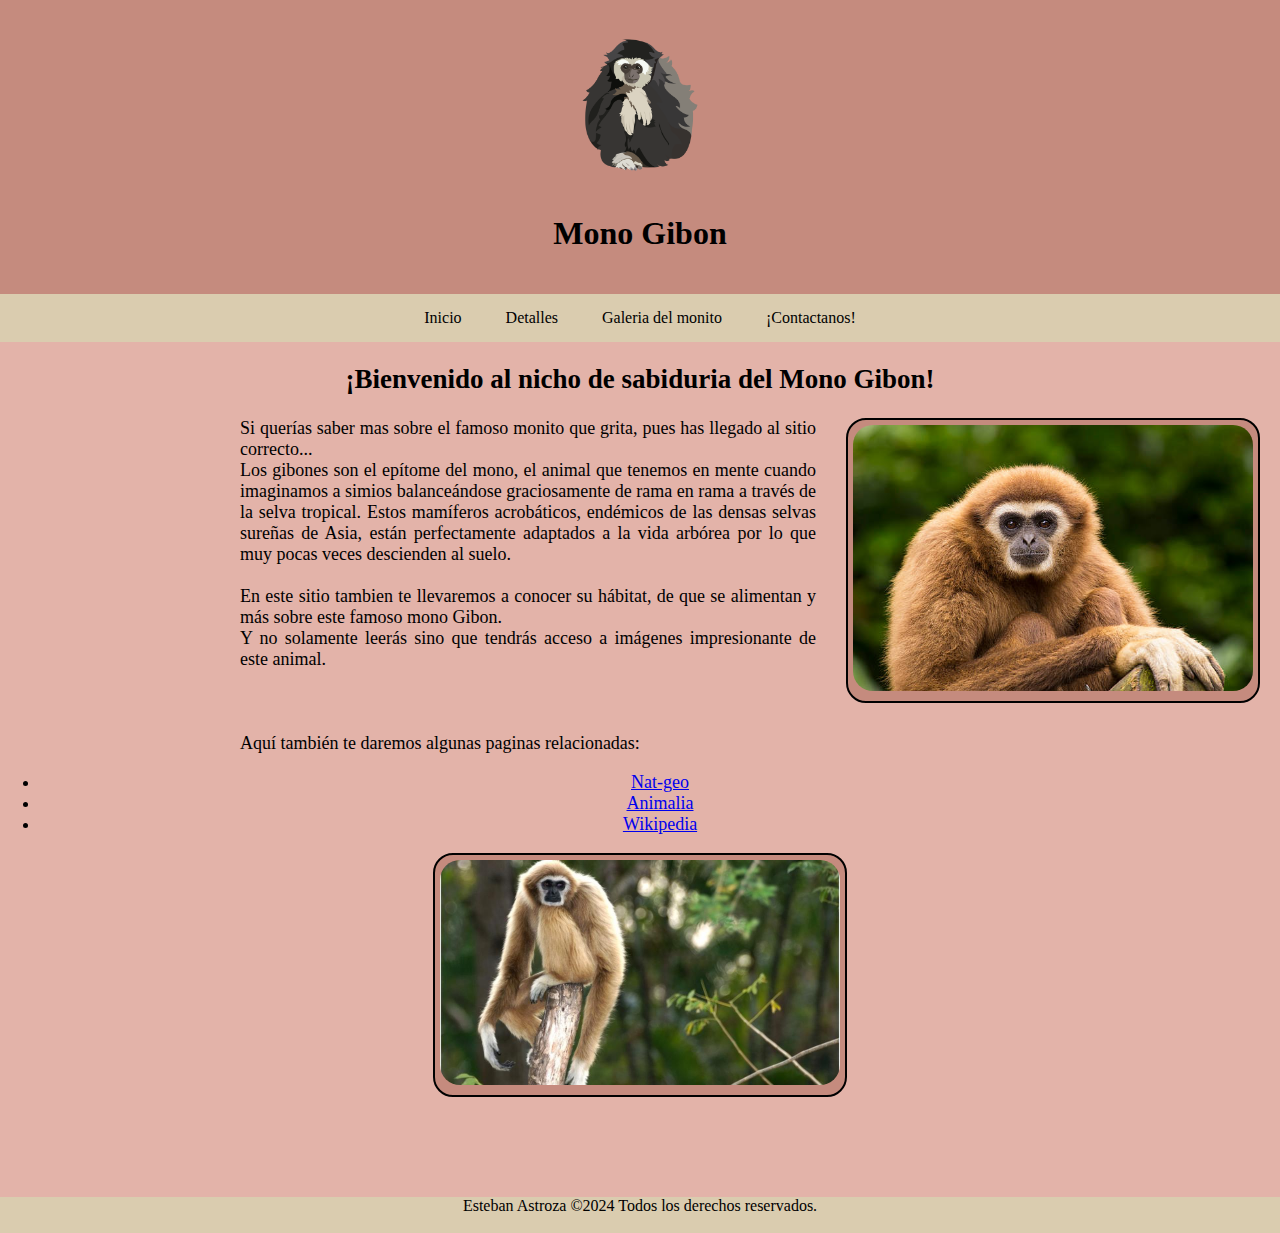
<file: Gibon/index.html>
<!DOCTYPE html>
<html lang="es">
<head>
    <meta charset="UTF-8">
    <meta name="viewport" content="width=device-width, initial-scale=1.0">
    <title>Mono Gibon</title>
    <link rel="stylesheet" href="css/styles.css">
</head>
<body class="index">
    <div class="banner">
        <header>
            <img src="imagenes/logo_reworked.png" alt="Logo Gibon">
            <h1>Mono Gibon</h1>
        </header>
        <nav>
            <a href="index.html">Inicio</a>
            <a href="details.html">Detalles</a>
            <a href="galeria.html">Galeria del monito</a>
            <a href="contact.html">¡Contactanos!</a>
            </nav>
        <main class="main_index">
            <h2>
                ¡Bienvenido al nicho de sabiduria del Mono Gibon!
            </h2>
            <div class="box">
                <img src="imagenes/monito_1.jpg" alt="Mono Gibon">
            </div>
            <p>
                Si querías saber mas sobre el famoso monito que grita, pues has llegado al sitio correcto...
                <br>
                Los gibones son el epítome del mono, el animal que tenemos en mente cuando imaginamos a simios balanceándose graciosamente de rama en rama a través de la selva tropical.

                Estos mamíferos acrobáticos, endémicos de las densas selvas sureñas de Asia, están perfectamente adaptados a la vida arbórea por lo que muy pocas veces descienden al suelo.
            </p>
            <br>
            <p>
                En este sitio tambien te llevaremos a conocer su hábitat, de que se alimentan y más sobre este famoso mono Gibon.
                <br>
                Y no solamente leerás sino que tendrás acceso a imágenes impresionante de este animal.
            </p>
            <br>
            <br>
            <br>
            <p> Aquí también te daremos algunas paginas relacionadas:</p>
            <div class="listaindex">
                <ul>
                    <li>
                        <a href="https://www.nationalgeographic.es/animales/gibon"> Nat-geo</a>
                    </li>
                    <li>
                        <a href="https://animalia.bio/es/agile-gibbon?taxonomy=82"> Animalia </a>
                    </li>
                    <li>
                        <a href="https://es.wikipedia.org/wiki/Hylobates_lar"> Wikipedia </a>
                    </li>
                </ul>
            </div>
            <div class="boximg">
                <img src="imagenes/gibon_pensando.jpg" alt="foto2">
            </div>
        </main>
        <footer>
            <p>Esteban Astroza &copy;2024 Todos los derechos reservados.</p>
        </footer>
    </div>
    </body>
</html>
</file>
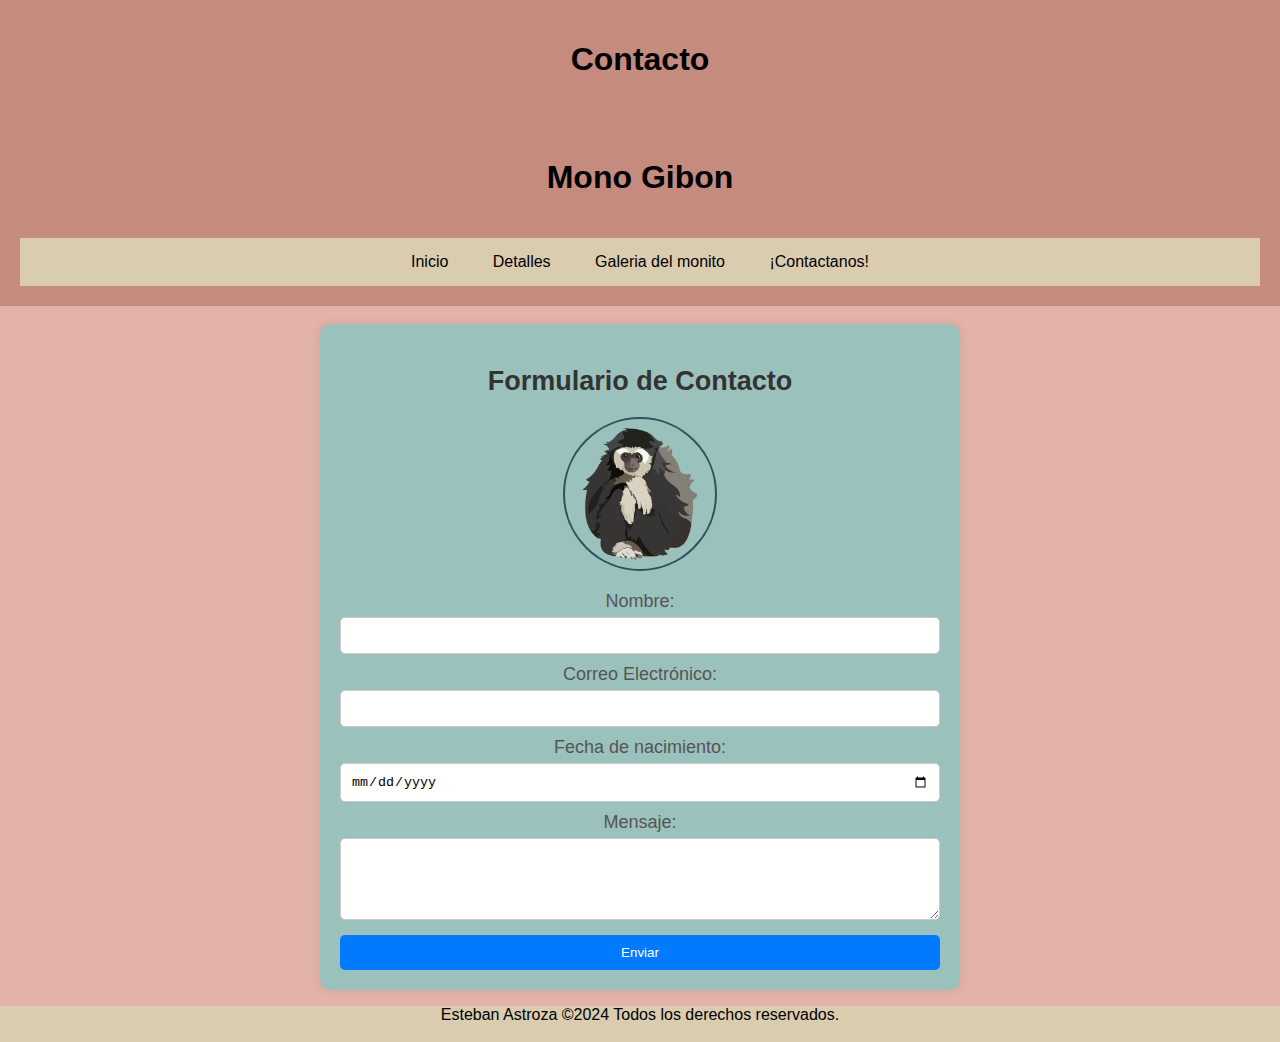
<file: Gibon/contact.html>
<!DOCTYPE html>
<html lang="es">
<head>
    <meta charset="UTF-8">
    <title>Contacto - Mono Gibon</title>
    <link rel="stylesheet" href="css/styles.css">
</head>
<body class="contact">
<header>
    <h1>Contacto</h1>
    <br>
    <body>
        <div class="container_c">
            <header>
                <h1> Mono Gibon</h1>
            </header>
            <nav>
                <a href="index.html">Inicio</a>
                <a href="details.html">Detalles</a>
                <a href="galeria.html">Galeria del monito</a>
                <a href="contact.html">¡Contactanos!</a>
                </nav>
        </div>
    </body>
</header>
<br>
<main class="main_contact">
    <h2 id="contact">Formulario de Contacto</h2>
    <img src="imagenes/logo_reworked.png" alt="Silueta Gibon">
    <form action="enviar.php" method="POST">
        <label for="nombre">Nombre:</label>
        <input type="text" id="nombre" name="nombre" required>

        <label for="email">Correo Electrónico:</label>
        <input type="email" id="email" name="email" required>

        <label for="fecha-nacimiento">Fecha de nacimiento:</label>
        <input type="date" id="fecha-nacimiento" name="fecha-nacimiento" required> 

        <label for="mensaje">Mensaje:</label>
        <textarea id="mensaje" name="mensaje" rows="4" required></textarea>

        <button type="submit">Enviar</button>
    </form>
</main>
<footer>
    <p>Esteban Astroza &copy;2024 Todos los derechos reservados.</p>
</footer>
    
</body>
</html>
</file>
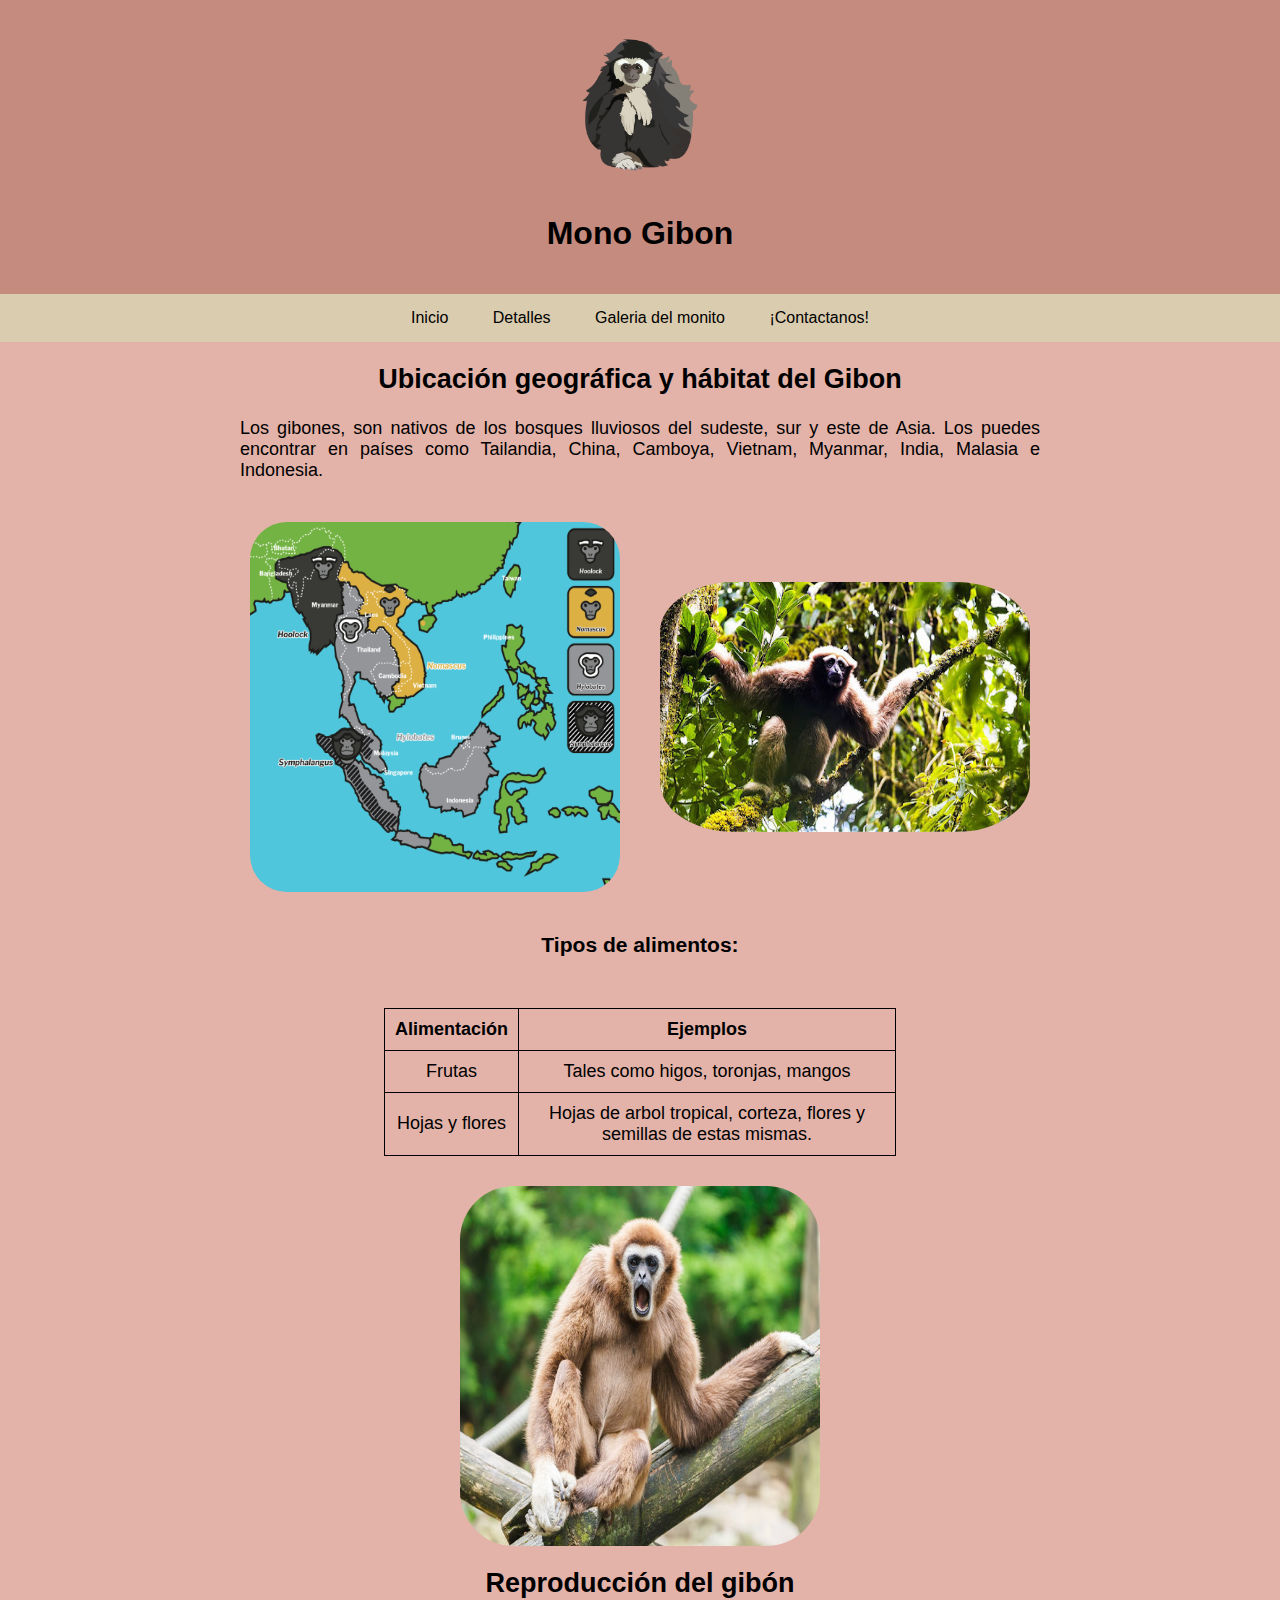
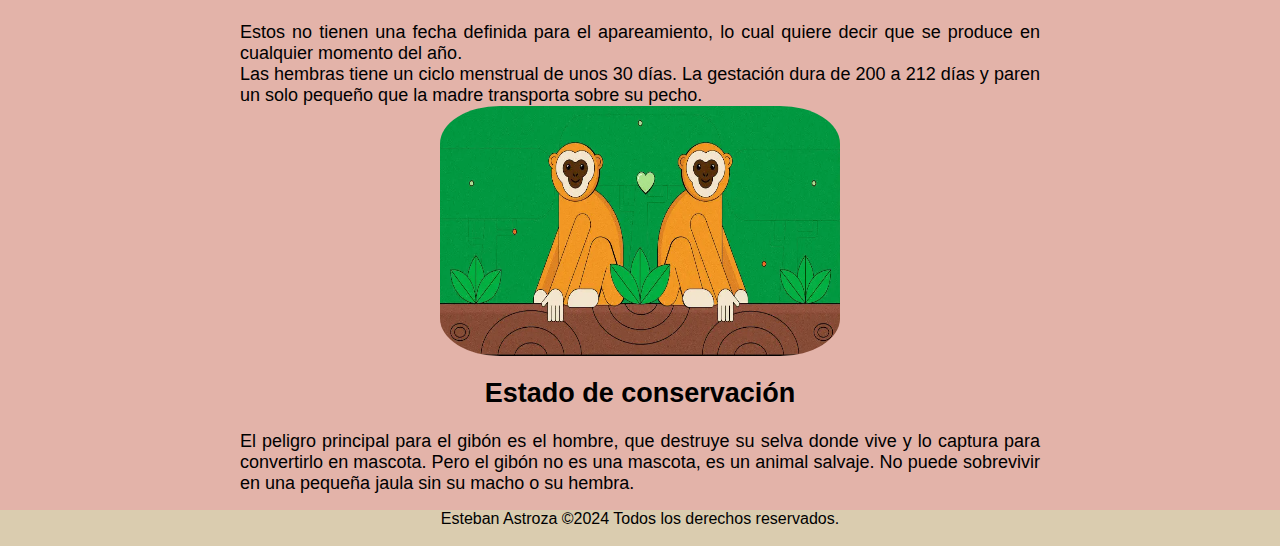
<file: Gibon/details.html>
<!DOCTYPE html>
<html lang="es">
<head>
    <meta charset="UTF-8">
    <meta name="viewport" content="width=device-width, initial-scale=1.0">
    <title>Mono Gibon</title>
    <link rel="stylesheet" href="css/styles.css">

</head>

<body class="body_details">
        <div class="container">
            <header>
                <img src="imagenes/logo_reworked.png" alt="Logo Gibon">
                <h1> Mono Gibon</h1>
            </header>
            <nav>
                <a href="index.html">Inicio</a>
                <a href="details.html">Detalles</a>
                <a href="galeria.html">Galeria del monito</a>
                <a href="contact.html">¡Contactanos!</a>
                </nav>
<main class="main_det"> 
        
        <h2>Ubicación geográfica y hábitat del Gibon</h2>
    <p>
            Los gibones, son nativos de los bosques lluviosos del sudeste, sur y este de Asia.
            Los puedes encontrar en países como Tailandia, China, Camboya, Vietnam, Myanmar, India, Malasia e Indonesia.
                    </p>
                    <br>
    <section class="dets_geo">
            <div class="imgsdets">
                <img class="detalle_ubi" src="imagenes/habitat.png" alt="Ubicación del Gibon">
            </div>
            <div class="imgdets2">
                <img class="det_habitat" src="imagenes/ubicacion.jpg" alt="Habitat del Gibon">
            </div>
           

    </section>  
    <h3>Tipos de alimentos:</h3>      
    <section class="tb1">
        <div class="table-container">
            <table class="tabla2">
                <thead>
                    <tr>
                        <th>Alimentación</th>
                        <th>Ejemplos</th>
        
                    </tr>
                </thead>
                <tbody>
                    <tr>
                        <td> Frutas </td>
                        <td>Tales como higos, toronjas, mangos</td>
                    </tr>
                    <tr>
                        <td>Hojas y flores</td>
                        <td>Hojas de arbol tropical, corteza, flores y semillas de estas mismas.</td>

                    </tr>
                </tbody>
            </table>
        </div>
        
    </section>
    <div class="cont_imagen">
    <div class="img22">
            <img class="manosxd" src="imagenes/gibbon_openmouth.jpg" alt="Gibon sentado">
            </div>
    </div>
    <section>
        <h2>Reproducción del gibón</h2>
        <p> Estos no tienen una fecha definida para el apareamiento, lo cual quiere decir que se produce en cualquier momento del año.</p>
        <p>Las hembras tiene un ciclo menstrual de unos 30 días. La gestación dura de 200 a 212 días y 
        paren un solo pequeño que la madre transporta sobre su pecho.</p>
        
    </section>
    <div class="cont_img2">
    <div class="img23">
            <img class="pareja" src="imagenes/couple.png" alt="pareja gibona">
        </div>
    </div>
    <section>
        <h2>Estado de conservación</h2>
        <p> El peligro principal para el gibón es el hombre, que destruye su selva donde vive y lo captura para convertirlo en mascota. 
            Pero el gibón no es una mascota, es un animal salvaje. No puede sobrevivir en una pequeña jaula sin su macho o su hembra.</p>
    </section>
        </main>
        <footer>
            <p>Esteban Astroza &copy;2024 Todos los derechos reservados.</p>
        </footer>
        </div>
    
</body>
</html>
</file>
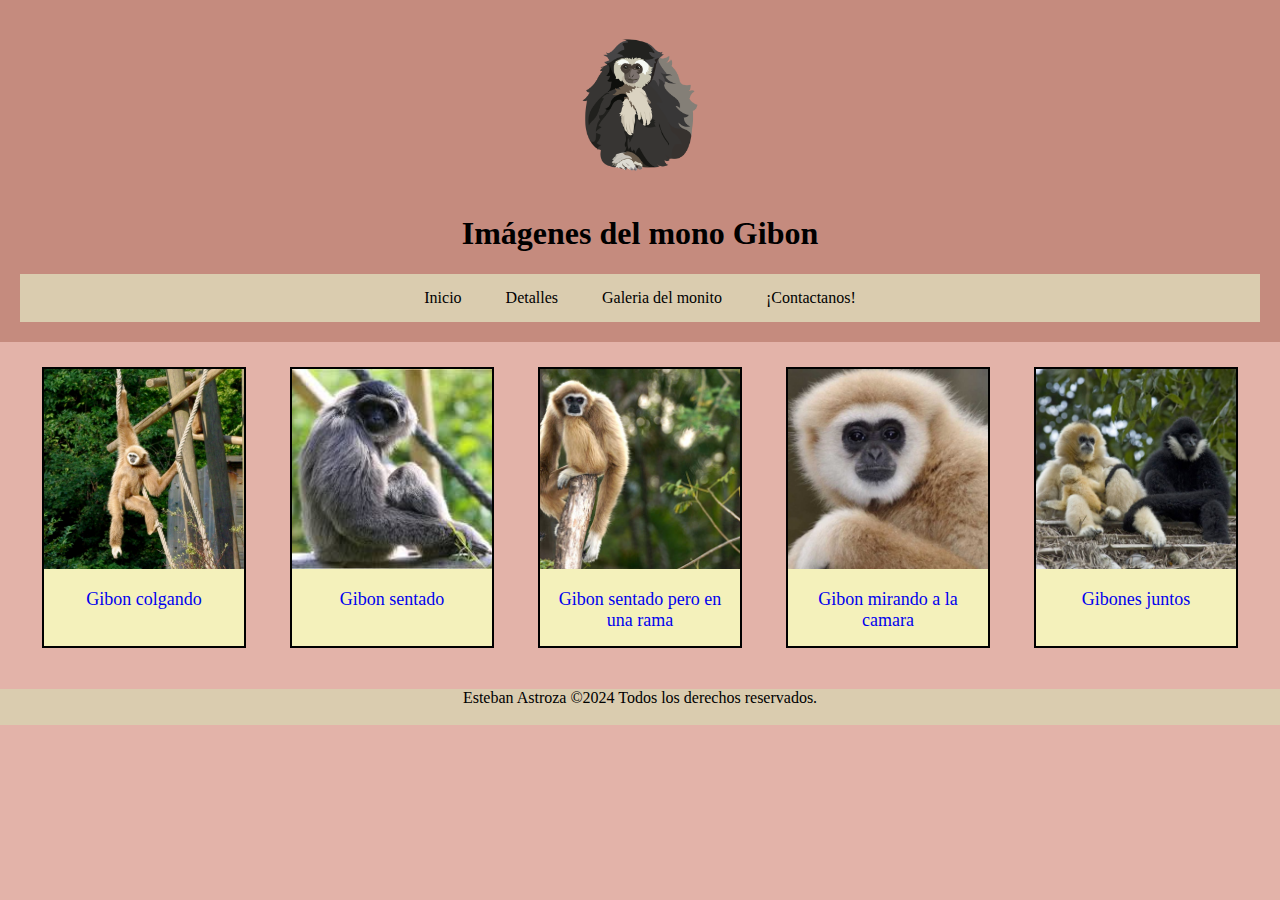
<file: Gibon/galeria.html>
<!DOCTYPE html>
<html lang="es">
<head>
    <meta charset="UTF-8">
    <meta name="viewport" content="width=device-width, initial-scale=1.0">
    <title>Galería del Mono Gibon</title>
    <link rel="stylesheet" href="css/styles.css">
</head>
<body class="body_gallery">
<header>
    <img src="imagenes/logo_reworked.png" alt="Logo Gibon">
    <h1>Imágenes del mono Gibon</h1>
    <nav>
        <a href="index.html">Inicio</a>
                <a href="details.html">Detalles</a>
                <a href="galeria.html">Galeria del monito</a>
                <a href="contact.html">¡Contactanos!</a>
                </nav>
</header>
<main class="main_gallery">
    <a class="gallery" href="imagenes/galeria1.jpg" target="_blank">
        <img src="imagenes/galeria1.jpg" alt="Gibón colgando">
        <div class="desc">Gibon colgando</div>
    </a>

    <a class="gallery" href="imagenes/galeria2.jpg" target="_blank">
        <img src="imagenes/galeria2.jpg" alt="Gibón sentado">
        <div class="desc">Gibon sentado</div>
    </a>

    <a class="gallery" href="imagenes/galeria3.jpg" target="_blank">
        <img src="imagenes/galeria3.jpg" alt="Gibón sentado en rama">
        <div class="desc">Gibon sentado pero en una rama</div>
    </a>

    <a class="gallery" href="imagenes/galeria4.jpg" target="_blank">
        <img src="imagenes/galeria4.jpg" alt="Gibón mirando a la cámara">
        <div class="desc">Gibon mirando a la camara</div>
    </a>

    <a class="gallery" href="imagenes/galeria5.jpg" target="_blank">
        <img src="imagenes/galeria5.jpg" alt="Gibones">
        <div class="desc">Gibones juntos</div>
    </a>
</main>
<footer>
    <p>Esteban Astroza &copy;2024 Todos los derechos reservados.</p>
</footer>
    
</body>
</html>
</file>
<file: Gibon/css/styles.css>
body{
    background-color: #e3b3a9 ;
    margin: 0;
    padding: 0;
}
.container{
    font-family: 'Franklin Gothic Medium', 'Arial Narrow', Arial, sans-serif;
    text-align: center;
    overflow: scroll;
}

header{
    background-color: #c58b7e ;
    text-align: center;
    padding: 20px;
    color: black;
}
nav{
    background-color: #daccaf;
    overflow: hidden;
    text-align: center;
}
nav a{
    color: black;
    text-decoration: none;
    display: inline-block;
    padding: 15px 20px;
    text-align: center;
}

nav a:hover{
    background-color: #ffd699;
}
main{
    text-align: center;
    font-size: large;
}
main p{
    width: 800px;
    height: auto;
    text-align: justify;
    margin: 0 auto;
}

.box{
    float: right;
    margin-right: 20px;
    margin-left: 30px;
    width: 400px;
    border-radius: 20px;
    background-color: #c58b7e ;
    padding: 5px;
    border: 2px solid #000;
}
.box img{
    width: 400px;
    border-radius: 20px;
}

.boximg{
    margin: 0 auto;
    width: 400px;
    border-radius: 20px ;
    background-color: #c58b7e;
    padding: 5px;
    border: 2px solid #000;
    margin-bottom: 100px;
}

.boximg img{
    width: 400px;
    border-radius: 20px;
}
header img{
    width: 150px;
    height: auto;
    margin: 10px;
    background-color: #c58b7e;
}

footer{
    background-color: #daccaf ;
    text-align: center;
    padding-bottom: 2px;
    position: static;
    bottom: 0;
    margin-bottom: 0;
    width: 100%;
}


/*Detalles page*/
.section-content{
    text-align: center;
}
.table-container{
    text-align: center;
    width: 40%;
    padding: 30px;
}
.tabla2{
    width: 100%;
    border-collapse: collapse;
}
.tabla2 th, .tabla2 td{
    border: 1px solid #000;
    padding: 10px;
}

.tb1{
    display: flex;
    justify-content: center;
    align-items: center;
}

.dets_geo{
    display: flex;
    justify-content: center;
    align-items: center;

}
.imgsdets{
    width: 370px;
    height: 370px;
    padding: 20px;
}
.imgdets2{
    width: 370px;
    height: 250px;
    padding: 20px;
}
.detalle_ubi{
    width: 100%;
    height: 100%;
    border-radius: 10%;

}
.det_habitat{
    width: 100%;
    height:100%;
    border-radius: 20%;
}
.img22{
    width: 360px ;
    height: 360px;

}
.manosxd{
    width: 100%;
    height: 100%;
    border-radius: 15%;
}
.cont_imagen{
    display: flex;
    justify-content: center;
    align-items: center;
}
.img23{
    width: 400px;
    height: 250px;
}
.pareja{
    width: 100%;
    height: 100%;
    border-radius: 15%;
}
.cont_img2{
    display: flex;
    justify-content: center;
    align-items: center;
}

/* GALERIA SECTION */
.main_gallery {
    padding: 20px;
    display: flex;
    flex-wrap: wrap;
    justify-content: space-around;
}

a.gallery {
    margin: 5px;
    border: 2px solid #000;
    width: 200px;
    text-align: center;
    display: inline-block;
    text-decoration: none;
    background-color: #f4f1bb;
}

a.gallery:hover {
    border: 2px solid #36c9c6;
}

a.gallery img {
    width: 100%;
    height: 200px;
    object-fit: cover;
}

.desc {
    padding: 15px;
}

/* CONTACT ZONE*/
.main_contact {
    max-width: 600px;
    margin: 0 auto;
    background-color: #9bc1bc;
    padding: 20px;
    border-radius: 10px;
    box-shadow: 0 0 10px rgba(0, 0, 0, 0.1);
}


.main_contact h2{
    text-align: center;
    color: #333;
    margin-bottom: 20px;
}

.main_contact img {
    display: block;
    width: 150px;
    margin: 0 auto 20px;
    border-radius: 50%;
    border: 2px solid #2d535c;
    max-width: 100%;
    height: auto;
}

.main_contact form {
    margin-top: 20px;
    text-align: center;
}

.main_contact label {
    display: block;
    margin-bottom: 5px;
    color: #555;
}

.main_contact input,
.main_contact textarea {
    width: 100%;
    padding: 10px;
    margin-bottom: 10px;
    border: 1px solid #ccc;
    border-radius: 5px;
    box-sizing: border-box;
}

.main_contact button {
    width: 100%;
    padding: 10px;
    background-color: #007bff;
    color: #fff;
    border: none;
    border-radius: 5px;
    cursor: pointer;
}

.main_contact button:hover {
    background-color: #0056b3;
}
.contact{
    font-family: 'Lucida Sans', 'Lucida Sans Regular', 'Lucida Grande', 'Lucida Sans Unicode', Geneva, Verdana, sans-serif;
    margin: 0;
    padding: 0;
    overflow-x: hidden;
}
.container_c{
    overflow-y: hidden;
    overflow-x: hidden;
}
</file>
